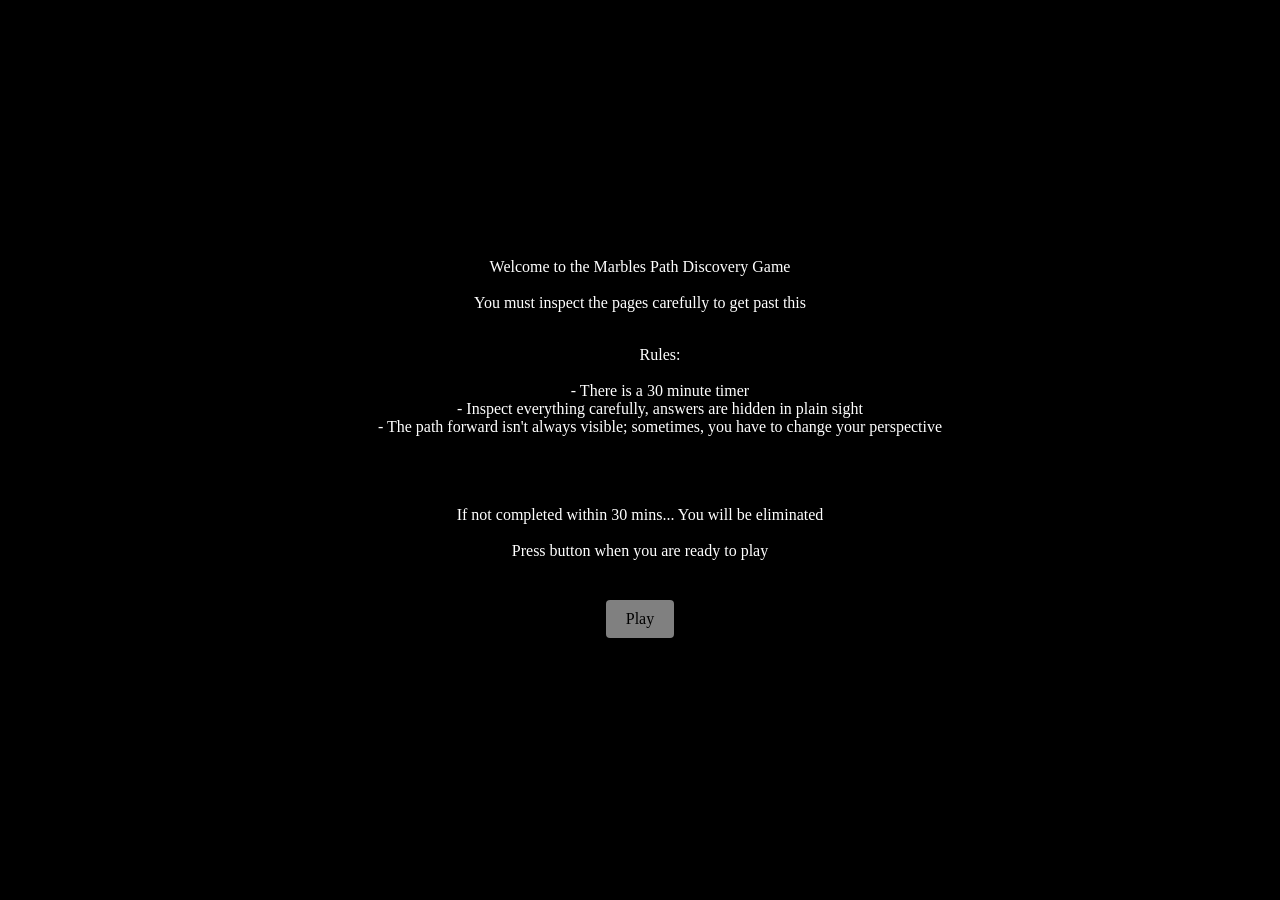
<file: index.html>
<!DOCTYPE html>
<html>
    
<head>
    <title>Home</title>
    <link rel="stylesheet" type="text/css" href="static/style.css">
</head>

<body>
    <div class="start">
        <p>
            Welcome to the Marbles Path Discovery Game
            <br><br>
            You must inspect the pages carefully to get past this
            <br><br>
            <ul>
                <li> Rules:</li>
                <br>
                <li> - There is a 30 minute timer</li>
                <li> - Inspect everything carefully, answers are hidden in plain sight </li>
                <li> - The path forward isn't always visible; sometimes, you have to change your perspective </li>
            </ul>
            <br><br><br>
            If not completed within 30 mins... 
            You will be eliminated 
            <br><br>
            Press button when you are ready to play
            <br><br><br>
            <a href="marble1.html" class="button-class">Play</a>
        </p>
    </div>
</body>


</html>
</file>
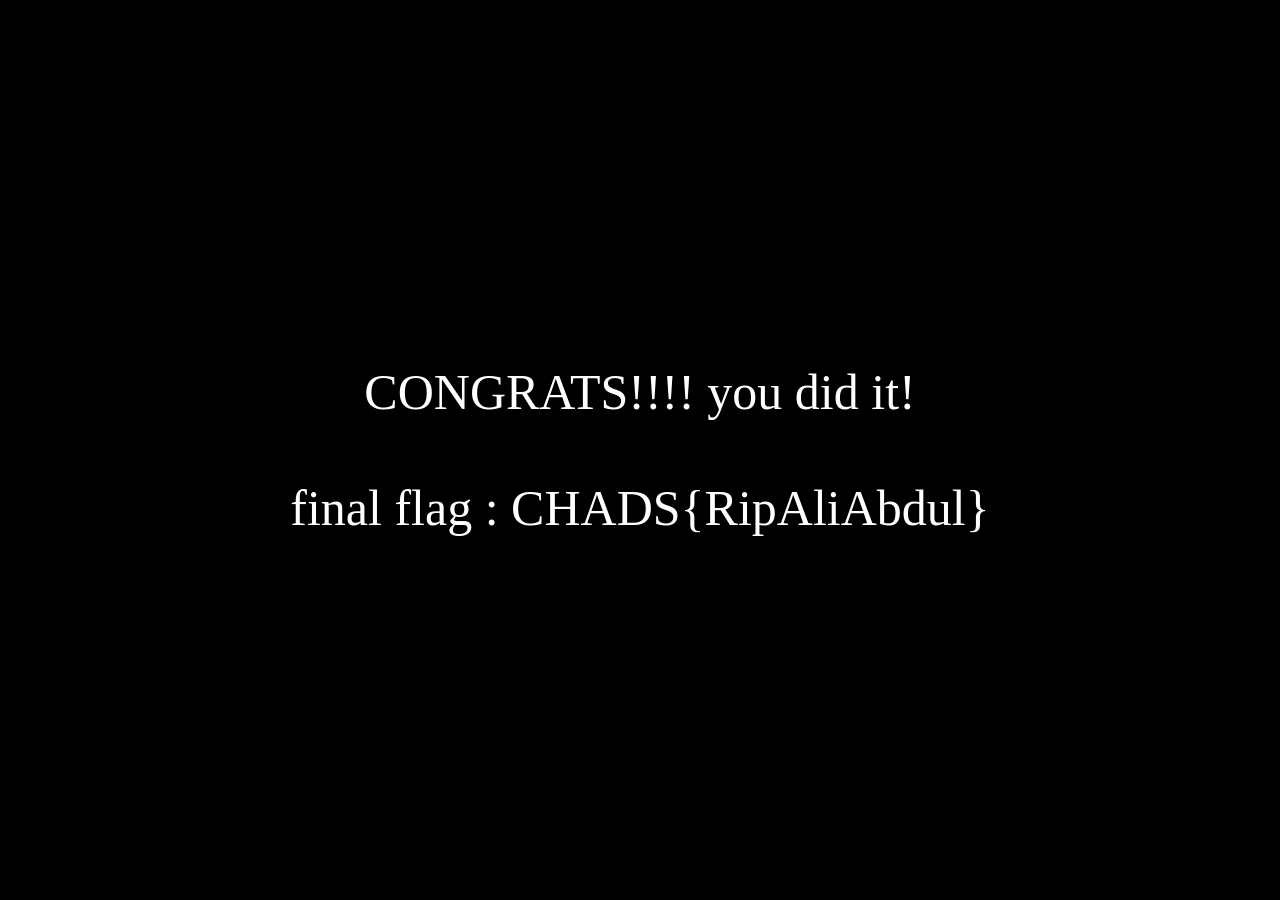
<file: final-flag.html>
<!DOCTYPE html>
<html>
    
<head>
    <title>Game Won</title>
    <link rel="stylesheet" type="text/css" href="static/style.css">
</head>

<body>
    <div class="wrong">
        <p>
            CONGRATS!!!! you did it!
            <br><br>
            final flag : CHADS{RipAliAbdul}
        </p>
    </div>
</body>


</html>
</file>
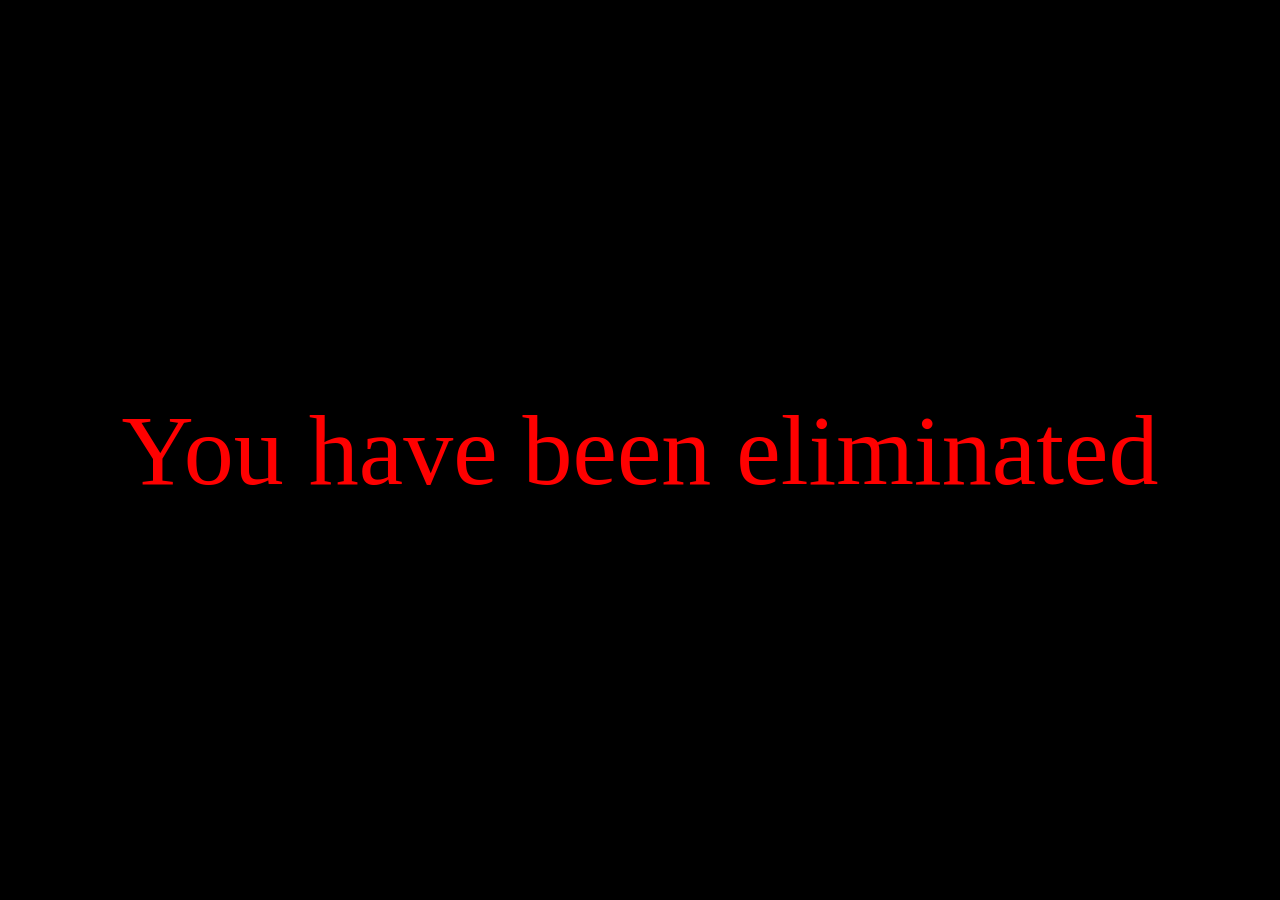
<file: game-over.html>
<!DOCTYPE html>
<html>
    
<head>
    <link rel="stylesheet" type="text/css" href="static/style.css">
</head>

<body>
    <div class="end">
        <p>
            You have been eliminated
        </p>
    </div>
</body>


</html>
</file>
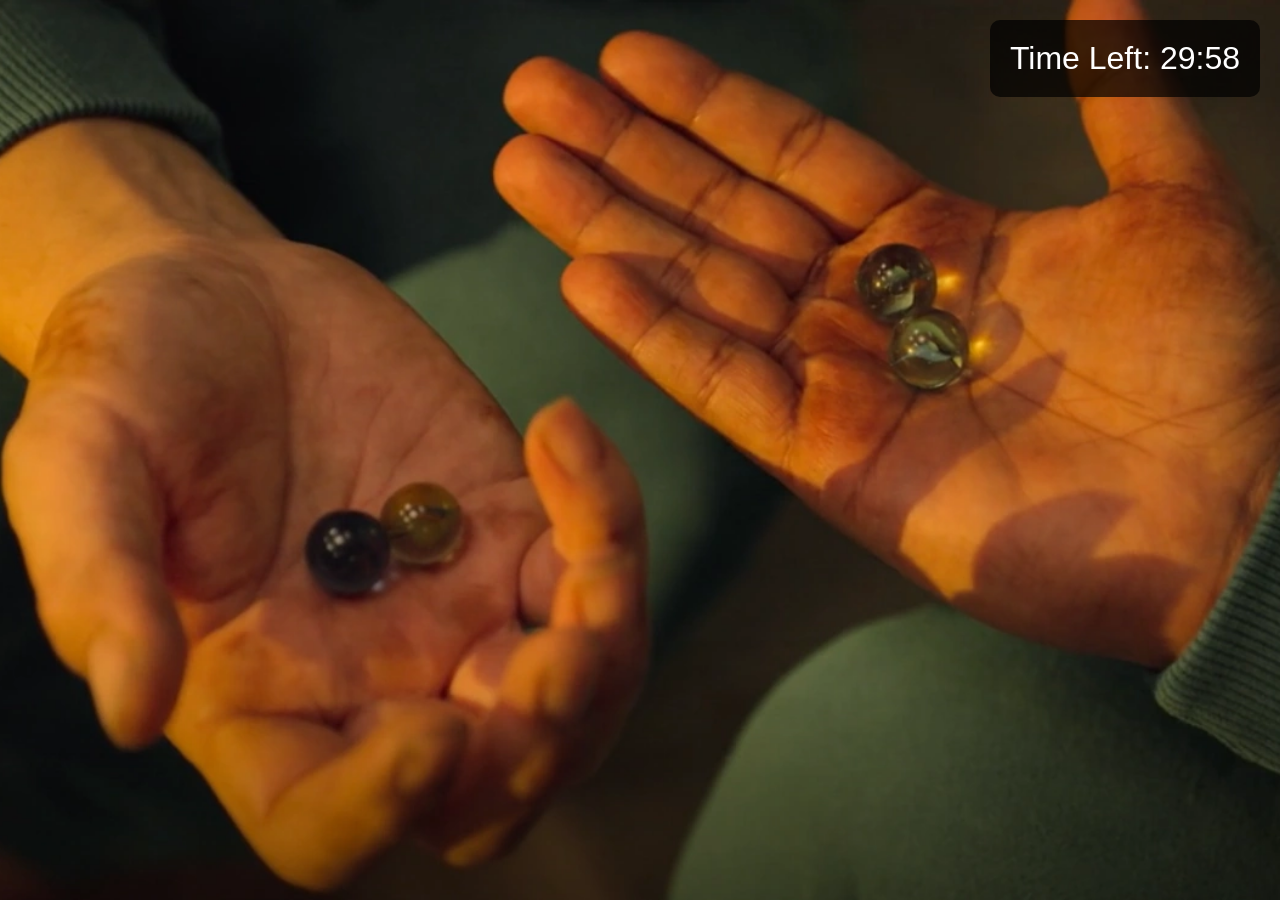
<file: marble1.html>
<!DOCTYPE html>
<html lang="en">
<head>
    <meta charset="UTF-8">
    <meta name="viewport" content="width=device-width, initial-scale=1.0">
    <title>Marble Game - Timer</title>
    <link rel="stylesheet" type="text/css" href="static/style.css">
    <style>
        body {
            margin: 0;
            padding: 0;
            height: 100vh;
            display: flex;
            justify-content: center;
            align-items: center;
            flex-direction: column;
            background: url('static/images/marble4.webp') no-repeat center center/cover;
            color: white;
            font-family: Arial, sans-serif;
            text-align: center;
        }
        #timer-box {
            background: rgba(0, 0, 0, 0.7);
            padding: 20px;
            border-radius: 10px;
            font-size: 2rem;
            position: fixed;
            top: 20px;
            right: 20px;
        }
    </style>
</head>

<!-- How many marbles are in this picture? -->

<body>

    <div id="timer-box">Time Left: <span id="countdown">30:00</span></div>

    <script>
        function startCountdown(duration) {
            const now = Date.now();
            let endTime = localStorage.getItem("endTime");

            if (!endTime) {
                endTime = now + duration * 1000; // Set the 30-minute timer
                localStorage.setItem("endTime", endTime);
            }

            function updateTimer() {
                let remaining = Math.floor((endTime - Date.now()) / 1000);
                if (remaining <= 0) {
                    document.getElementById('countdown').textContent = "Time's up!";
                    localStorage.removeItem("endTime");
                    window.location.href = "game-over.html"; // Redirect on timeout
                    return;
                }

                let minutes = Math.floor(remaining / 60);
                let seconds = remaining % 60;
                seconds = seconds < 10 ? '0' + seconds : seconds;
                document.getElementById('countdown').textContent = `${minutes}:${seconds}`;

                requestAnimationFrame(updateTimer);
            }

            updateTimer();
        }

        window.onload = function () {
            startCountdown(1800); // 1800 seconds (30 minutes)
        };
    </script>

<!-- The next flag is the same line but one thing changed -->

</body>
</html>
</file>
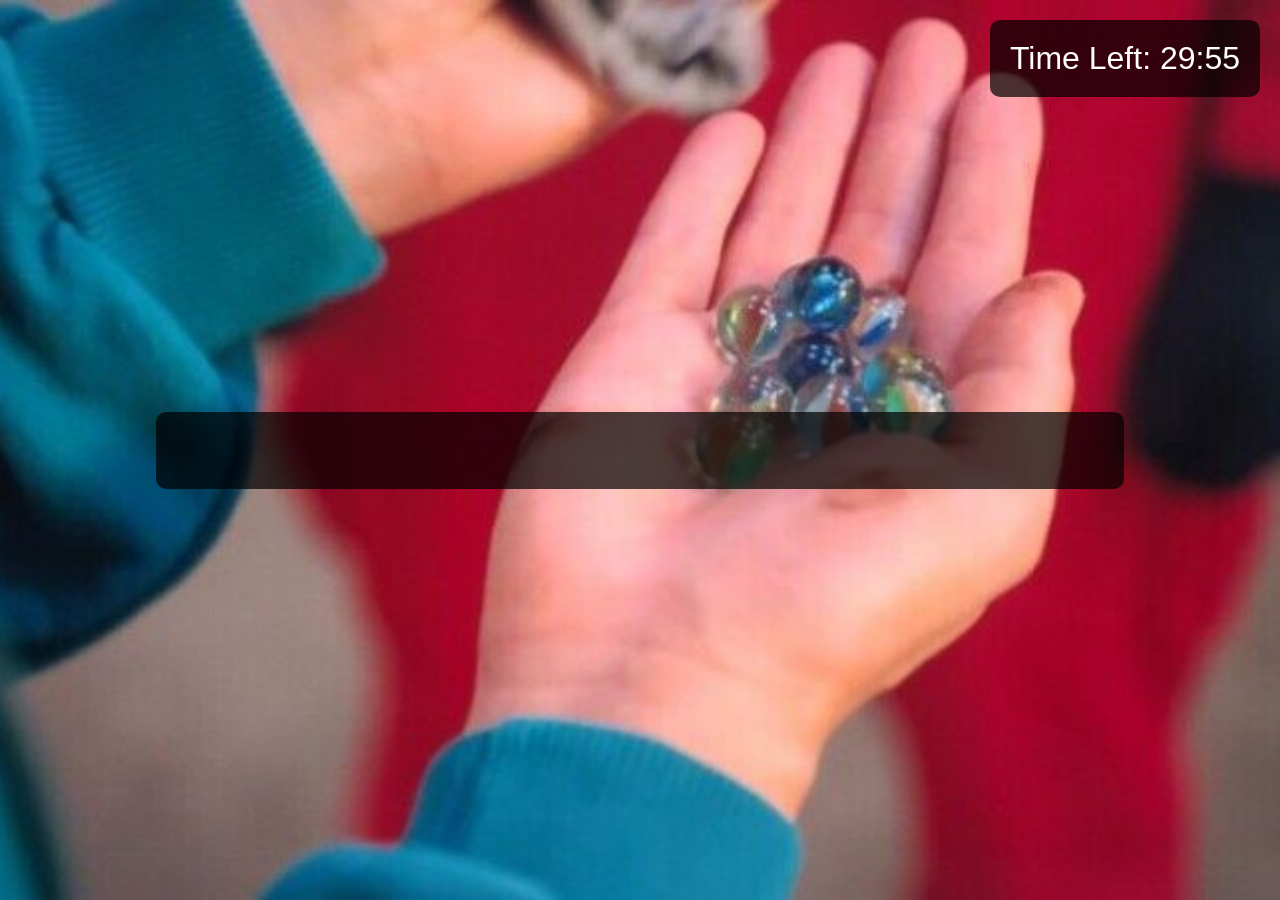
<file: marble199.html>
<!DOCTYPE html>
<html lang="en">
<head>
    <meta charset="UTF-8">
    <meta name="viewport" content="width=device-width, initial-scale=1.0">
    <title>Marble Game - The Final Hint</title>
    <link rel="stylesheet" type="text/css" href="static/style.css">
    <style>
        body {
            margin: 0;
            padding: 0;
            height: 100vh;
            display: flex;
            justify-content: center;
            align-items: center;
            flex-direction: column;
            background: url('static/images/s-l1200.jpg') no-repeat center center/cover;
            color: white;
            font-family: Arial, sans-serif;
            text-align: center;
            
        }
        #timer-box {
            background: rgba(0, 0, 0, 0.7);
            padding: 20px;
            border-radius: 10px;
            font-size: 2rem;
            position: fixed;
            top: 20px;
            right: 20px;
        }
        #winner-box {
            background: rgba(0, 0, 0, 0.7);
            padding: 20px;
            border-radius: 10px;
            font-size: 2rem;
            position: relative;
        }
        .foo {
            color: transparent;
            font-size: 0px;
        }
    </style>
</head>
<!-- This is to get it a change somwehrwe else-->
<body>

    <!-- Global Timer (This stays constant across pages) -->
    <div id="timer-box">Time Left: <span id="countdown">10:00</span></div>

    <div id="winner-box"> <!-- You can’t even trust your best friend in this game. in these games, your only friend is yourself… Look within -->
        You're almost there... but sometimes, style is more than just looks
        <span id="hidden-path" class="hidden-text"></span> 
    </div>

    <!--Next Path: /marble5.html -->

    <script>
        // 🔥 JavaScript inserts the hidden path dynamically (not in HTML source)
        window.onload = function () {
            document.getElementById("hidden-path");
        };
        
        // 🔥 Keeps the timer consistent across all pages
        function updateTimer() {
            let endTime = localStorage.getItem("endTime");

            if (!endTime) {
                let now = Date.now();
                endTime = now + 600 * 1000; // 10 minutes in milliseconds
                localStorage.setItem("endTime", endTime);
            }

            function refreshTimer() {
                let remaining = Math.floor((endTime - Date.now()) / 1000);
                if (remaining <= 0) {
                    document.getElementById('countdown').textContent = "Time's up!";
                    localStorage.removeItem("endTime");
                    window.location.href = "game-over.html";
                    return;
                }

                let minutes = Math.floor(remaining / 60);
                let seconds = remaining % 60;
                seconds = seconds < 10 ? '0' + seconds : seconds;
                document.getElementById('countdown').textContent = `${minutes}:${seconds}`;

                requestAnimationFrame(refreshTimer);
            }

            refreshTimer();
        }

        updateTimer();
    </script>

</body>
</html>
</file>
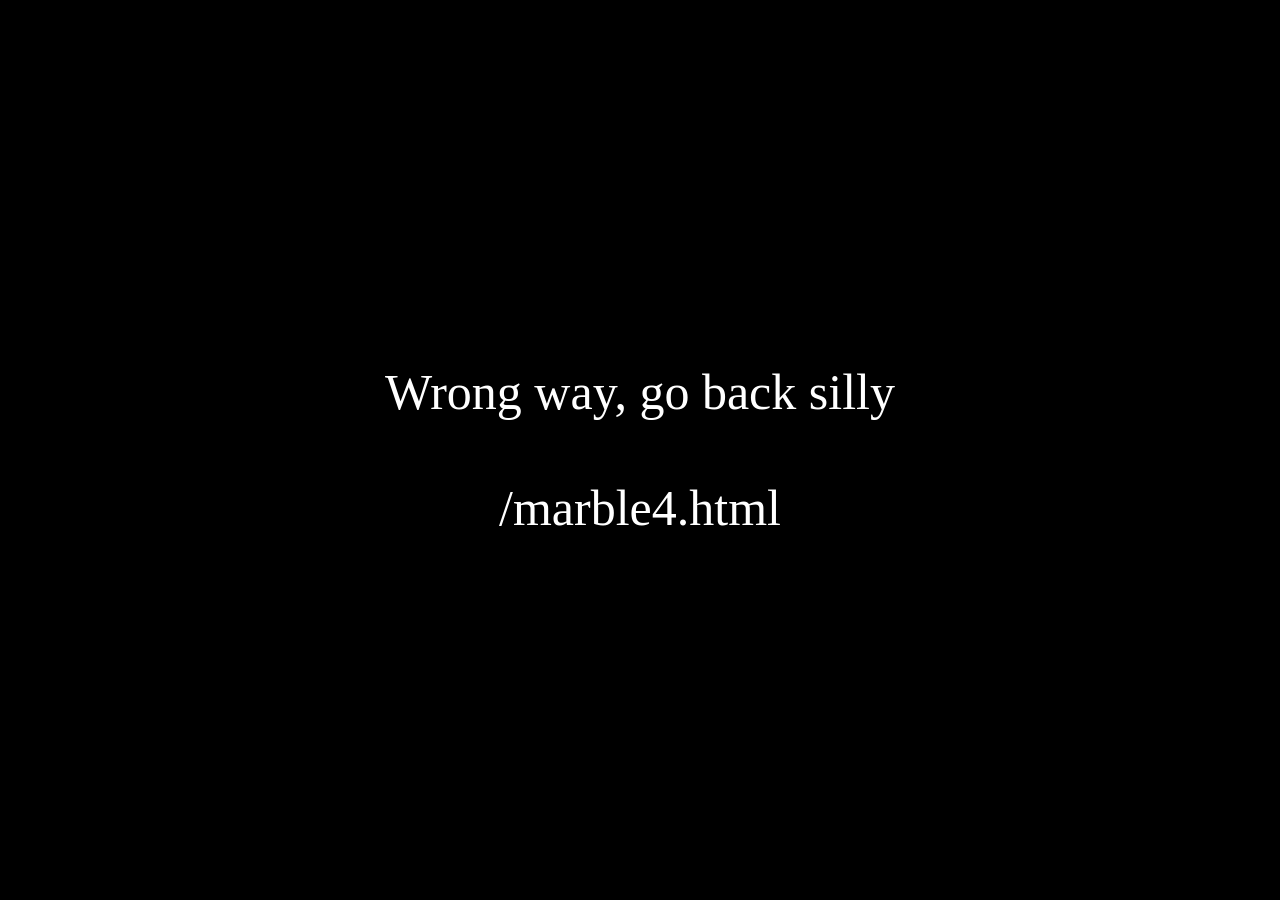
<file: marble3.html>
<!DOCTYPE html>
<html>
    
<head>
    <title>Home</title>
    <link rel="stylesheet" type="text/css" href="static/style.css">
</head>

<body>
    <div class="wrong">
        <p>
            Wrong way, go back silly 
            <br><br>
            /marble4.html
        </p>
    </div>
</body>


</html>
</file>
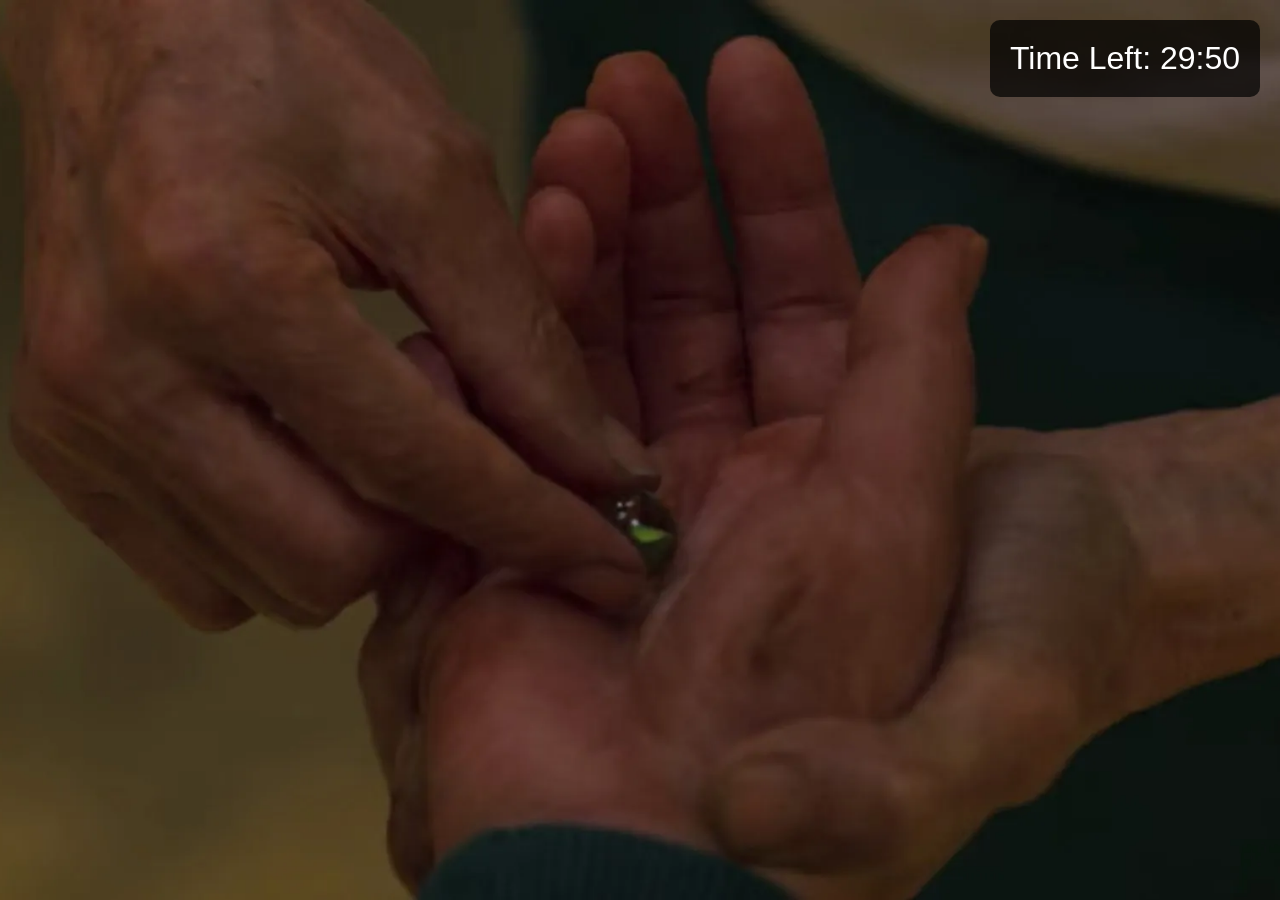
<file: marble4.html>
<!DOCTYPE html>
<html lang="en">
<head>
    <meta charset="UTF-8">
    <meta name="viewport" content="width=device-width, initial-scale=1.0">
    <link rel="stylesheet" type="text/css" href="static/style.css">
    <style>
        body {
            margin: 0;
            padding: 0;
            height: 100vh;
            display: flex;
            justify-content: center;
            align-items: center;
            flex-direction: column;
            background: url('static/images/marble1.webp') no-repeat center center/cover; /* Update background */
            color: white;
            font-family: Arial, sans-serif;
            text-align: center;
        }
        #timer-box {
            background: rgba(0, 0, 0, 0.7);
            padding: 20px;
            border-radius: 10px;
            font-size: 2rem;
            position: fixed;
            top: 20px;
            right: 20px;
        }
    </style>
</head>

<body>

    <div id="timer-box">Time Left: <span id="countdown">10:00</span></div>

    <script>
        function startCountdown(duration) {
            let screen = "VGhlIG5leHQgcGF0aCBpcyAvbWFyYmxlMTk5Lmh0bWw=";
            const now = Date.now();
            let endTime = localStorage.getItem("endTime");

            if (!endTime) {
                endTime = now + duration * 1000; // Keep the 10-minute timer persistent
                localStorage.setItem("endTime", endTime);
            }

            
            


            function updateTimer() {
                let remaining = Math.floor((endTime - Date.now()) / 1000);
                if (remaining <= 0) {
                    document.getElementById('countdown').textContent = "Time's up!";
                    localStorage.removeItem("endTime");
                    window.location.href = "game-over.html"; // Redirect on timeout
                    return;
                }

                let minutes = Math.floor(remaining / 60);
                let seconds = remaining % 60;
                seconds = seconds < 10 ? '0' + seconds : seconds;
                console.log(atob(screen));// next path: /marble3.html
                document.getElementById('countdown').textContent = `${minutes}:${seconds}`;

                requestAnimationFrame(updateTimer); // Why don't you dig a little deeper
            }

            updateTimer();
        }

        window.onload = function () {
            startCountdown(600); // Ensure timer continues running across pages
        };
    </script>

</body>
</html>
</file>
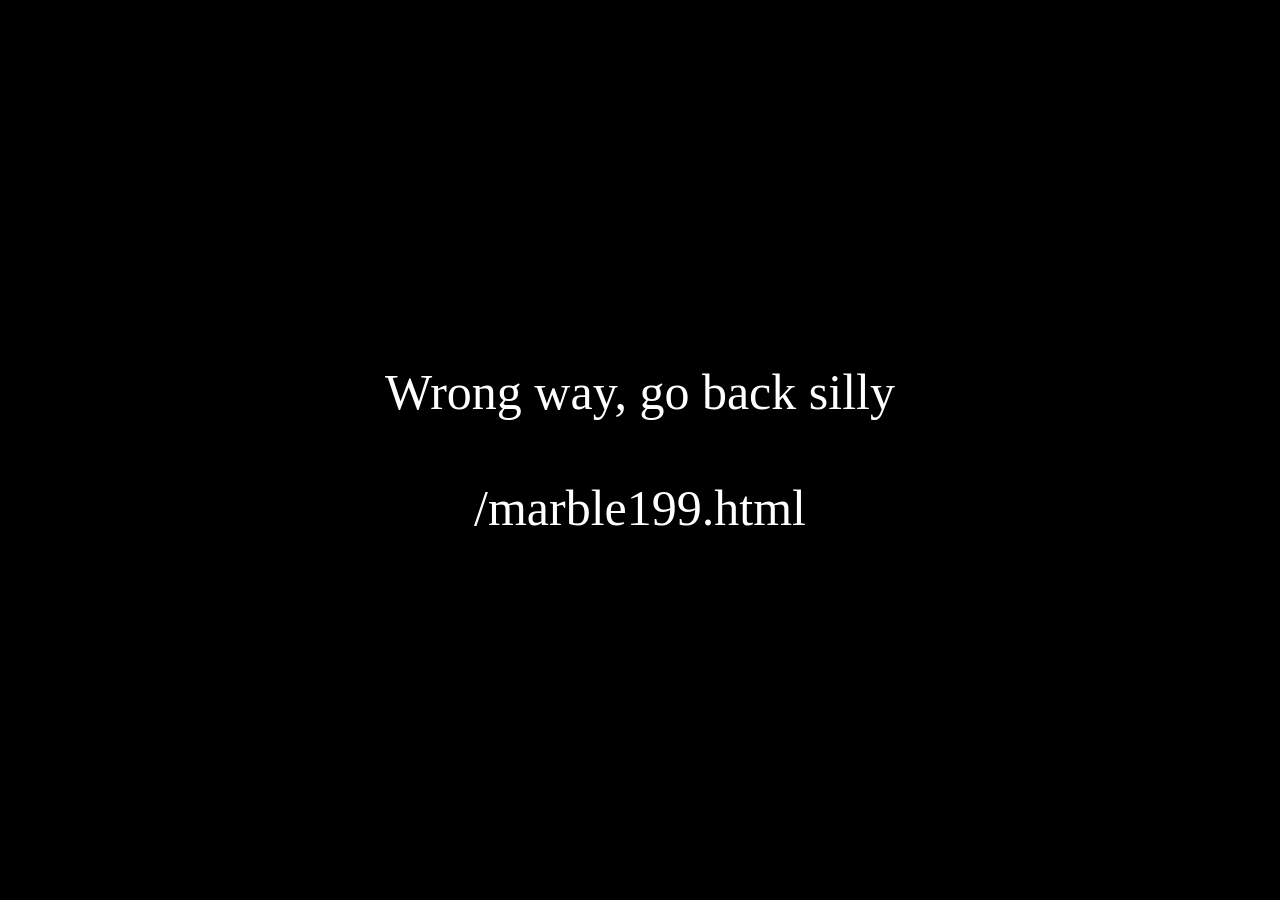
<file: marble5.html>
<!DOCTYPE html>
<html>
    
<head>
    <link rel="stylesheet" type="text/css" href="static/style.css">
</head>

<body>
    <div class="wrong">
        <p>
            Wrong way, go back silly 
            <br><br>
            /marble199.html
        </p>
    </div>
</body>


</html>
</file>
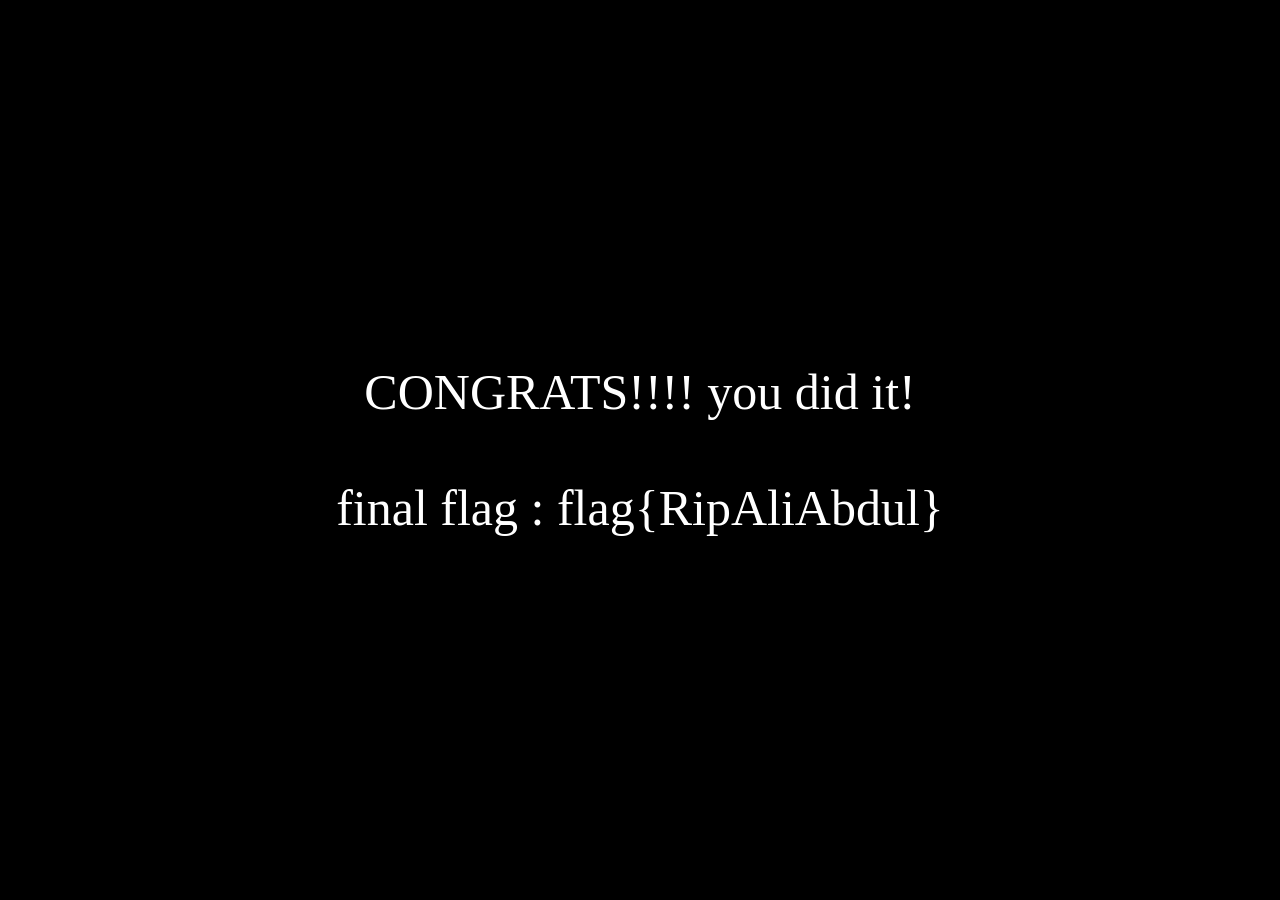
<file: frontend/final-flag.html>
<!DOCTYPE html>
<html>
    
<head>
    <title>Game Won</title>
    <link rel="stylesheet" type="text/css" href="static/style.css">
</head>

<body>
    <div class="wrong">
        <p>
            CONGRATS!!!! you did it!
            <br><br>
            final flag : flag{RipAliAbdul}
        </p>
    </div>
</body>


</html>
</file>
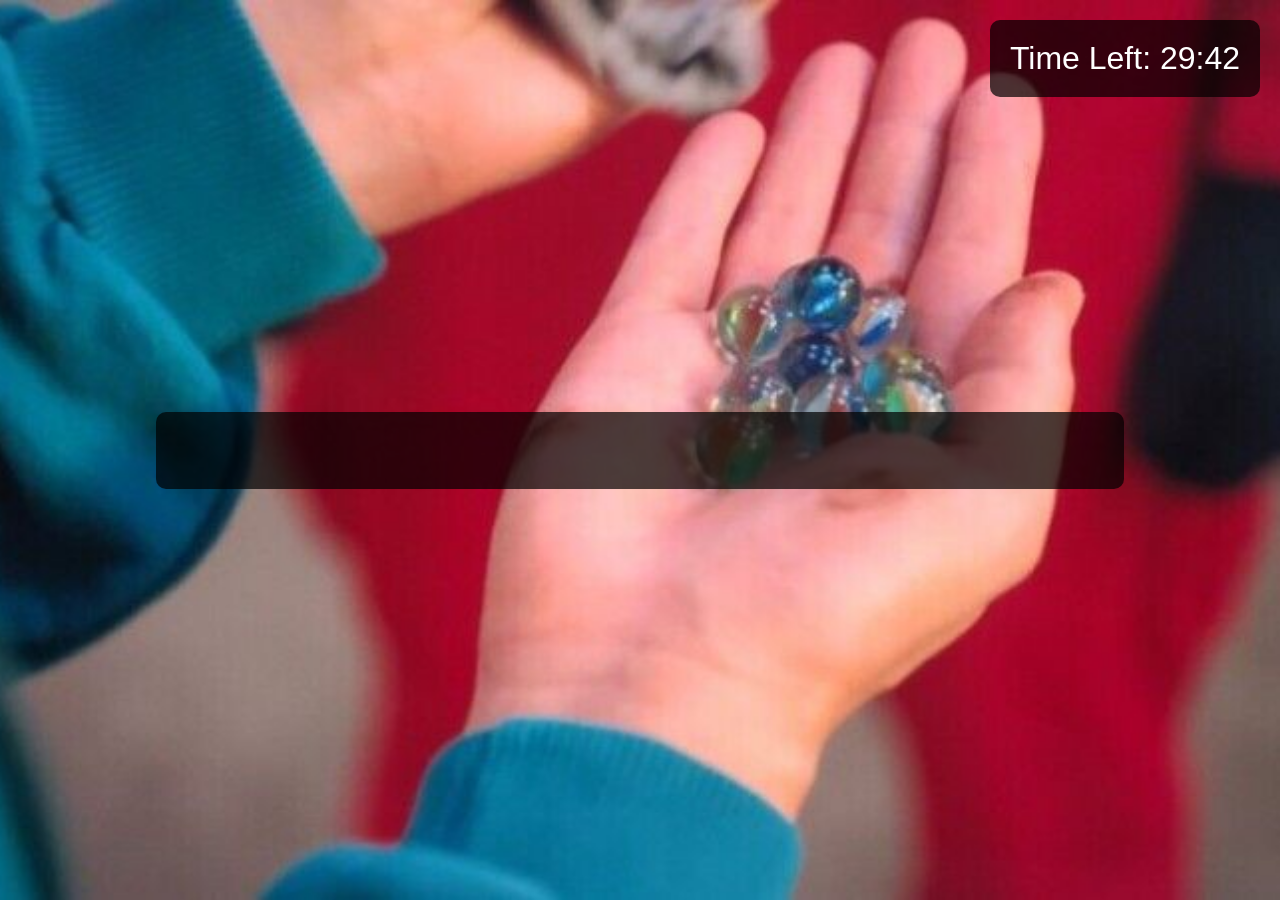
<file: frontend/marble199.html>
<!DOCTYPE html>
<html lang="en">
<head>
    <meta charset="UTF-8">
    <meta name="viewport" content="width=device-width, initial-scale=1.0">
    <title>Marble Game - The Final Hint</title>
    <link rel="stylesheet" type="text/css" href="static/style.css">
    <style>
        body {
            margin: 0;
            padding: 0;
            height: 100vh;
            display: flex;
            justify-content: center;
            align-items: center;
            flex-direction: column;
            background: url('static/images/s-l1200.jpg') no-repeat center center/cover;
            color: white;
            font-family: Arial, sans-serif;
            text-align: center;
        }
        #timer-box {
            background: rgba(0, 0, 0, 0.7);
            padding: 20px;
            border-radius: 10px;
            font-size: 2rem;
            position: fixed;
            top: 20px;
            right: 20px;
        }
        #winner-box {
            background: rgba(0, 0, 0, 0.7);
            padding: 20px;
            border-radius: 10px;
            font-size: 2rem;
            position: relative;
        }
        .foo {
            color: transparent;
            font-size: 0px;
        }
    </style>
</head>

<body>

    <!-- Global Timer (This stays constant across pages) -->
    <div id="timer-box">Time Left: <span id="countdown">10:00</span></div>

    <div id="winner-box"> <!-- You can’t even trust your best friend in this game. in these games, your only friend is yourself… Look within -->
        You're almost there... but sometimes, style is more than just looks
        <span id="hidden-path" class="hidden-text"></span> 
    </div>

    <!--Next Path: /marble5.html -->

    <script>
        // 🔥 JavaScript inserts the hidden path dynamically (not in HTML source)
        window.onload = function () {
            document.getElementById("hidden-path");
        };
        
        // 🔥 Keeps the timer consistent across all pages
        function updateTimer() {
            let endTime = localStorage.getItem("endTime");

            if (!endTime) {
                let now = Date.now();
                endTime = now + 600 * 1000; // 10 minutes in milliseconds
                localStorage.setItem("endTime", endTime);
            }

            function refreshTimer() {
                let remaining = Math.floor((endTime - Date.now()) / 1000);
                if (remaining <= 0) {
                    document.getElementById('countdown').textContent = "Time's up!";
                    localStorage.removeItem("endTime");
                    window.location.href = "game-over.html";
                    return;
                }

                let minutes = Math.floor(remaining / 60);
                let seconds = remaining % 60;
                seconds = seconds < 10 ? '0' + seconds : seconds;
                document.getElementById('countdown').textContent = `${minutes}:${seconds}`;

                requestAnimationFrame(refreshTimer);
            }

            refreshTimer();
        }

        updateTimer();
    </script>

</body>
</html>
</file>
<file: static/style.css>
body {
    background-color: black;
    display: flex;
    justify-content: center;
    align-items: center;
    height: 100vh;
    margin: 0;
}

.end {
    
    text-align: center;
    color: red;
    font-size: 100px;

}

.start {
    
    text-align: center;
    color: white;

}

.start ul{
    
    text-align: center;
    color: white;
    list-style: none;
}

.button-class {
    background-color: gray;
    border: none;
    color: black;
    padding: 10px 20px;
    text-align: center;
    text-decoration: none;
    display: inline-block;
    font-size: 16px;
    margin: 4px 2px;
    cursor: pointer;
    border-radius: 4px;
}

/* You have come far, but the journey isn’t over yet... */
/* Look deeper into #winner-box */

#winner-box{
    content: "Last path: /final-flag.html"; /* Hidden next path */
    display: block; /* Ensures it's rendered */
    color: transparent; /* Makes text invisible */
    font-size: 0px; /* Hides it visually */
}

.wrong{
    text-align: center;
    color: white;
    font-size: 50px;
}
</file>
<file: frontend/static/style.css>
body {
    background-color: black;
    display: flex;
    justify-content: center;
    align-items: center;
    height: 100vh;
    margin: 0;
}

.end {
    
    text-align: center;
    color: red;
    font-size: 100px;

}

.start {
    
    text-align: center;
    color: white;

}

.start ul{
    
    text-align: center;
    color: white;
    list-style: none;
}

.button-class {
    background-color: gray;
    border: none;
    color: black;
    padding: 10px 20px;
    text-align: center;
    text-decoration: none;
    display: inline-block;
    font-size: 16px;
    margin: 4px 2px;
    cursor: pointer;
    border-radius: 4px;
}

/* You have come far, but the journey isn’t over yet... */
/* Look deeper into #winner-box */

#winner-box{
    content: "Last path: /final-flag.html"; /* Hidden next path */
    display: block; /* Ensures it's rendered */
    color: transparent; /* Makes text invisible */
    font-size: 0px; /* Hides it visually */
}

.wrong{
    text-align: center;
    color: white;
    font-size: 50px;
}
</file>
